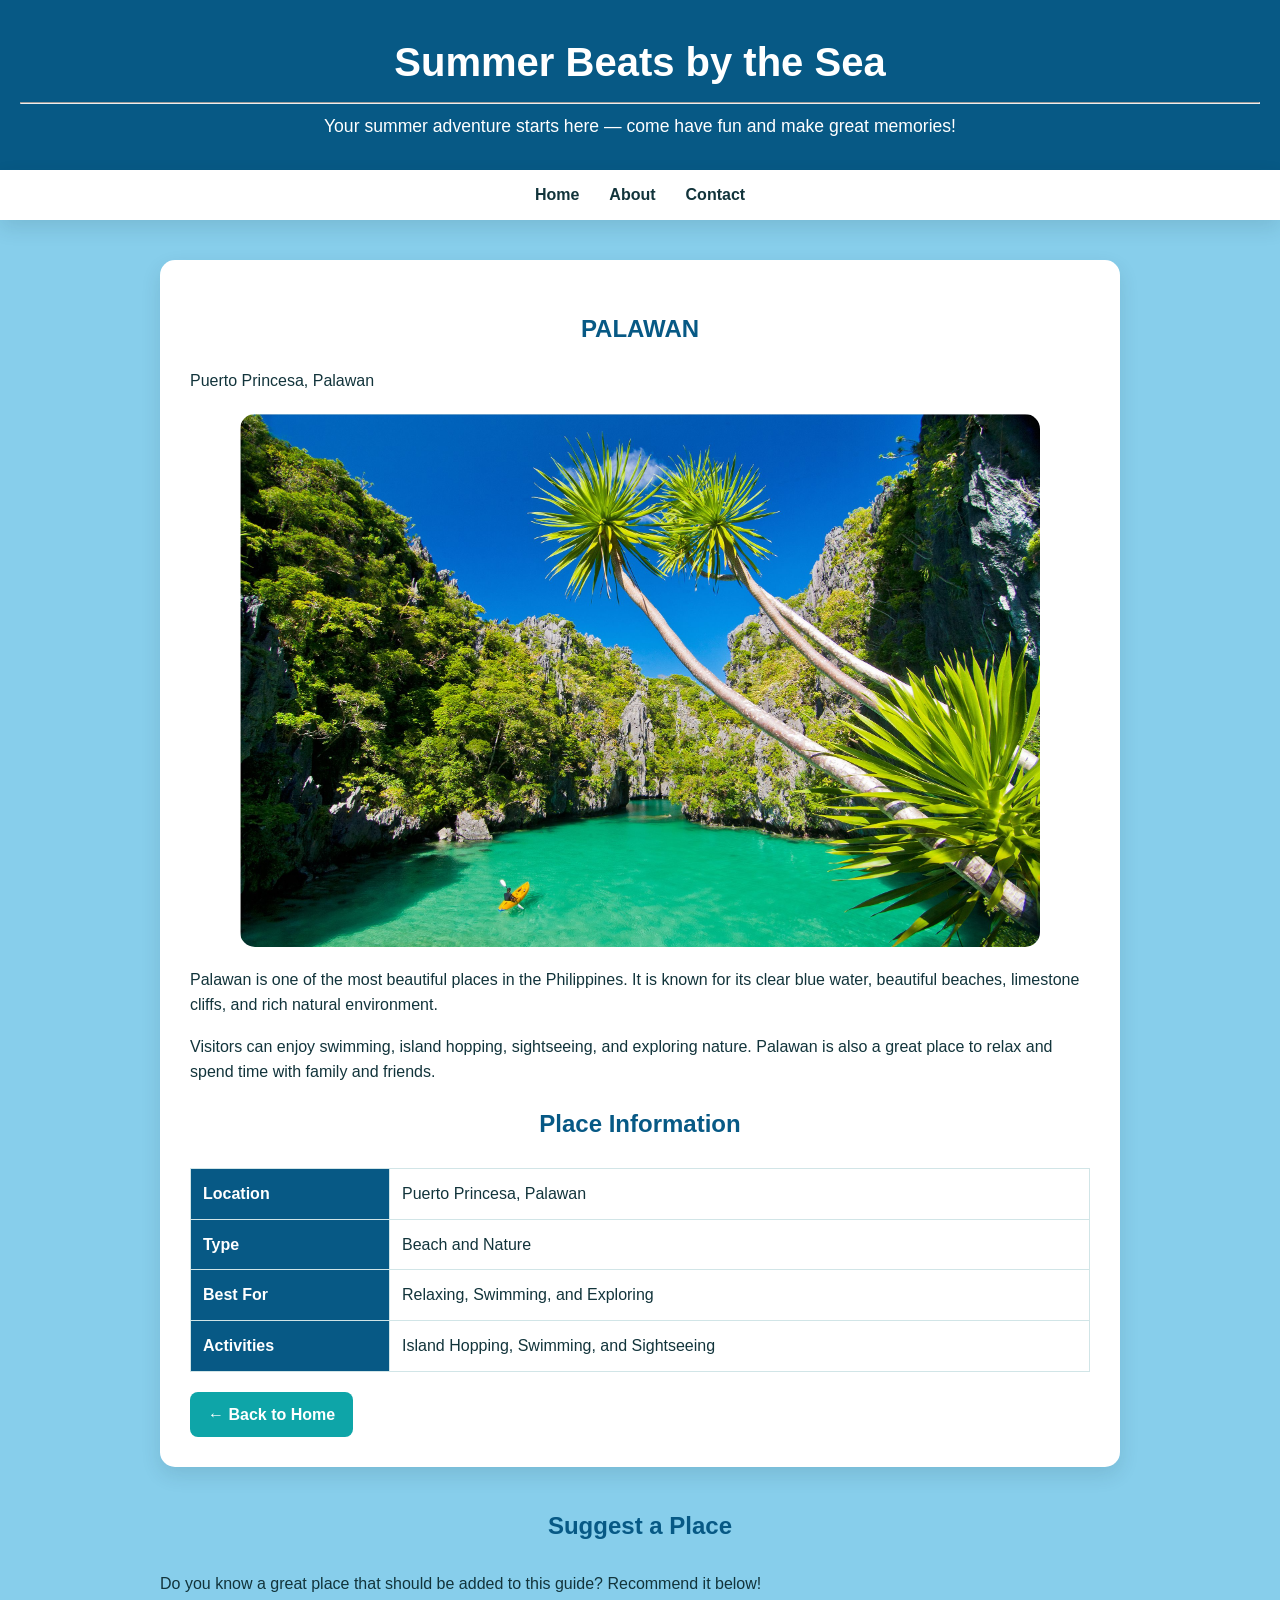
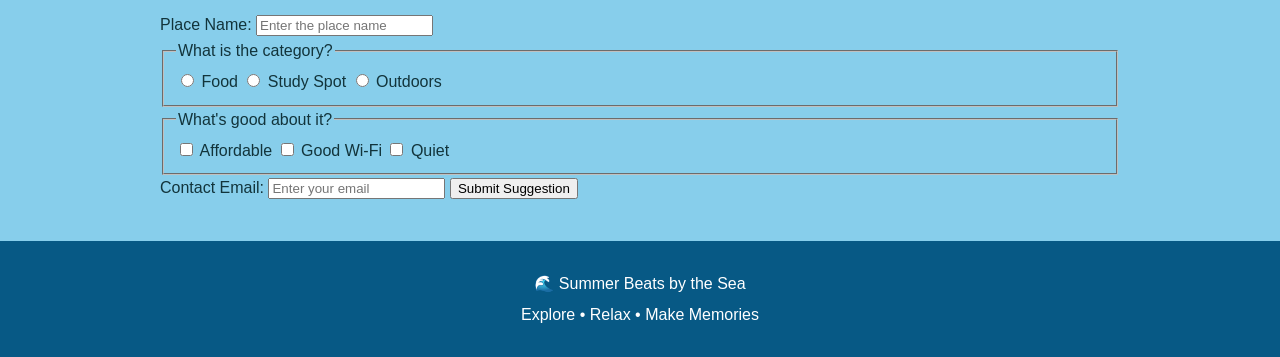
<file: places/palawan.html>
<!DOCTYPE html>
<html lang="en">

<head>
    <meta charset="UTF-8">
    <meta name="viewport" content="width=device-width, initial-scale=1.0">

    <title>Palawan - Summer Beats by the Sea</title>

    <link rel="stylesheet" href="../style.css">
</head>

<body>

    <!-- HEADER -->
    <header>

        <h1>Summer Beats by the Sea</h1>

        <hr>

        <p>
            Your summer adventure starts here —
            come have fun and make great memories!
        </p>

    </header>


    <!-- NAVIGATION -->
    <nav>

        <ul>

            <li>
                <a href="../index.html#home">Home</a>
            </li>

            <li>
                <a href="../index.html#about">About</a>
            </li>

            <li>
                <a href="../index.html#contact">Contact</a>
            </li>

        </ul>

    </nav>


    <!-- MAIN CONTENT -->
    <main>

        <!-- PALAWAN DETAILS -->

        <section class="place-detail">

            <h1>PALAWAN</h1>

            <p>
                Puerto Princesa, Palawan
            </p>

            <img
                src="../palawan.jpg"
                alt="Beautiful beach in Palawan"
            >

            <p>
                Palawan is one of the most beautiful places in
                the Philippines. It is known for its clear blue
                water, beautiful beaches, limestone cliffs, and
                rich natural environment.
            </p>

            <p>
                Visitors can enjoy swimming, island hopping,
                sightseeing, and exploring nature. Palawan is
                also a great place to relax and spend time with
                family and friends.
            </p>


            <!-- PLACE INFORMATION -->

            <h2>Place Information</h2>

            <table>

                <tr>
                    <th>Location</th>
                    <td>Puerto Princesa, Palawan</td>
                </tr>

                <tr>
                    <th>Type</th>
                    <td>Beach and Nature</td>
                </tr>

                <tr>
                    <th>Best For</th>
                    <td>Relaxing, Swimming, and Exploring</td>
                </tr>

                <tr>
                    <th>Activities</th>
                    <td>Island Hopping, Swimming, and Sightseeing</td>
                </tr>

            </table>


            <a
                href="../index.html"
                class="back-button"
            >
                ← Back to Home
            </a>

        </section>


        <!-- SUGGEST-A-PLACE FORM -->

        <section id="suggest-place">

            <h2>Suggest a Place</h2>

            <p>
                Do you know a great place that should be added
                to this guide? Recommend it below!
            </p>


            <form>

                <!-- PLACE NAME -->

                <label for="place-name">
                    Place Name:
                </label>

                <input
                    type="text"
                    id="place-name"
                    name="place-name"
                    placeholder="Enter the place name"
                    required
                >


                <!-- CATEGORY RADIO BUTTONS -->

                <fieldset>

                    <legend>
                        What is the category?
                    </legend>


                    <input
                        type="radio"
                        id="food"
                        name="category"
                        value="food"
                        required
                    >

                    <label for="food">
                        Food
                    </label>


                    <input
                        type="radio"
                        id="study-spot"
                        name="category"
                        value="study-spot"
                    >

                    <label for="study-spot">
                        Study Spot
                    </label>


                    <input
                        type="radio"
                        id="outdoors"
                        name="category"
                        value="outdoors"
                    >

                    <label for="outdoors">
                        Outdoors
                    </label>

                </fieldset>


                <!-- GOOD POINTS CHECKBOXES -->

                <fieldset>

                    <legend>
                        What's good about it?
                    </legend>


                    <input
                        type="checkbox"
                        id="affordable"
                        name="good-points"
                        value="affordable"
                    >

                    <label for="affordable">
                        Affordable
                    </label>


                    <input
                        type="checkbox"
                        id="good-wifi"
                        name="good-points"
                        value="good-wifi"
                    >

                    <label for="good-wifi">
                        Good Wi-Fi
                    </label>


                    <input
                        type="checkbox"
                        id="quiet"
                        name="good-points"
                        value="quiet"
                    >

                    <label for="quiet">
                        Quiet
                    </label>

                </fieldset>


                <!-- EMAIL -->

                <label for="contact-email">
                    Contact Email:
                </label>

                <input
                    type="email"
                    id="contact-email"
                    name="contact-email"
                    placeholder="Enter your email"
                    required
                >


                <!-- SUBMIT -->

                <button type="submit">
                    Submit Suggestion
                </button>

            </form>

        </section>

    </main>


    <!-- FOOTER -->

    <footer>

        <p>
            🌊 Summer Beats by the Sea
        </p>

        <p>
            Explore • Relax • Make Memories
        </p>

    </footer>

</body>

</html>
</file>
<file: style.css>
/* ==============================
   BASIC SETTINGS
   ============================== */

:root {
    --brand-color: #0ea5a8;
    --dark-ink: #12343b;
    --muted-grey: #64748b;
    --light-background: #f0fbfa;

    --white: #ffffff;
    --sunset: #ff9a76;
    --ocean-deep: #075985;
    --border-color: #d1e5e7;
    --shadow: 0 8px 20px rgba(18, 52, 59, 0.12);
}

* {
    box-sizing: border-box;
}

body {
    margin: 0;
    font-family: "Segoe UI", Arial, sans-serif;
    line-height: 1.6;
    color: var(--dark-ink);
    background-color: #87CEEB;
}


/* ==============================
   HEADER
   ============================== */

header {
    background: var(--ocean-deep);
    color: var(--white);
    padding: 30px 20px;
    text-align: center;
}

header h1 {
    margin: 0;
    font-size: 2.5rem;
}

header p {
    margin: 8px 0 0;
    font-size: 1.1rem;
}


/* ==============================
   NAVIGATION
   ============================== */

nav {
    background: var(--white);
    padding: 12px 20px;
    box-shadow: var(--shadow);
    position: sticky;
    top: 0;
    z-index: 100;
}

nav ul {
    list-style: none;
    margin: 0;
    padding: 0;
    display: flex;
    justify-content: center;
    align-items: center;
    gap: 30px;
}

nav a {
    text-decoration: none;
    color: var(--dark-ink);
    font-weight: bold;
}

nav a:hover {
    color: var(--brand-color);
}


/* ==============================
   MAIN CONTENT
   ============================== */

main {
    max-width: 1000px;
    margin: 40px auto;
    padding: 0 20px;
}

section {
    margin-bottom: 40px;
}

section h2 {
    color: var(--ocean-deep);
    text-align: center;
    margin-bottom: 25px;
}


/* ==============================
   HOME / HERO
   ============================== */

#home {
    text-align: center;
    background: rgba(255, 255, 255, 0.85);
    padding: 40px 25px;
    border-radius: 15px;
    box-shadow: var(--shadow);
}

#home h2 {
    margin-top: 0;
    color: var(--ocean-deep);
}

#home p {
    max-width: 750px;
    margin: 10px auto;
}

#home img {
    width: 100%;
    max-width: 800px;
    height: auto;
    display: block;
    margin: 20px auto;
    border-radius: 12px;
}


/* ==============================
   PLACE CARDS
   ============================== */

.place-card {
    background: var(--white);
    border-radius: 15px;
    padding: 25px;
    border-left: 6px solid var(--brand-color);
    margin-bottom: 25px;
    box-shadow: var(--shadow);

    /* ALIGNMENT */
    text-align: left;
}


/* PLACE NAME */

.place-card h3 {
    color: var(--ocean-deep);
    font-size: 1.6rem;
    margin: 0 0 10px 0;
    text-align: left;
}


/* PLACE TEXT */

.place-card p {
    color: var(--dark-ink);
    margin: 8px 0;
}


/* PLACE IMAGE */

.place-card img {
    width: 100%;
    max-width: 700px;
    height: auto;
    display: block;
    margin: 20px auto;
    border-radius: 12px;
}


/* VIEW DETAILS BUTTON */

.view-details {
    display: inline-block;
    background: var(--brand-color);
    color: var(--white);
    padding: 10px 18px;
    border-radius: 8px;
    text-decoration: none;
    font-weight: bold;
    margin-top: 10px;
}

.view-details:hover {
    background: var(--ocean-deep);
}


/* ==============================
   ABOUT SECTION
   ============================== */

#about {
    background: rgba(255, 255, 255, 0.9);
    padding: 30px;
    border-radius: 15px;
    box-shadow: var(--shadow);
}

#about h2 {
    margin-top: 0;
}

#about p {
    max-width: 800px;
    margin: 10px auto;
}


/* ==============================
   CONTACT SECTION
   ============================== */

#contact {
    background: rgba(255, 255, 255, 0.9);
    padding: 30px;
    border-radius: 15px;
    box-shadow: var(--shadow);
}

#contact h2 {
    margin-top: 0;
    text-align: center;
}

#contact > p {
    max-width: 800px;
    margin: 10px auto;
}


/* ==============================
   CONTACT FORM
   ============================== */

#contact form {
    max-width: 700px;
    margin: 25px auto;
}


/* FIELDSET */

#contact fieldset {
    border: 2px solid var(--border-color);
    border-radius: 15px;
    padding: 25px;
    margin: 0;
    background: var(--light-background);
}


/* LEGEND */

#contact legend {
    color: var(--brand-color);
    font-size: 1.3rem;
    font-weight: bold;
    padding: 0 10px;
}


/* LABELS */

#contact label {
    display: block;
    margin-top: 15px;
    margin-bottom: 6px;
    font-weight: bold;
    color: var(--dark-ink);
}


/* INPUTS AND TEXTAREA */

#contact input[type="text"],
#contact input[type="email"],
#contact textarea {
    width: 100%;
    padding: 12px;
    border: 2px solid var(--border-color);
    border-radius: 8px;
    font-family: inherit;
    font-size: 1rem;
    color: var(--dark-ink);
    background: var(--white);
    display: block;
}


/* TEXTAREA */

#contact textarea {
    resize: vertical;
    min-height: 120px;
}


/* FOCUS STATE */

#contact input:focus,
#contact textarea:focus {
    outline: 3px solid var(--brand-color);
    outline-offset: 2px;
}


/* SUBMIT BUTTON */

#contact button {
    display: block;
    background: var(--brand-color);
    color: var(--white);
    padding: 12px 22px;
    border: none;
    border-radius: 8px;
    font-size: 1rem;
    font-weight: bold;
    cursor: pointer;
    margin: 20px auto 5px;
}


/* BUTTON HOVER */

#contact button:hover {
    background: var(--ocean-deep);
}


/* BUTTON FOCUS */

#contact button:focus {
    outline: 3px solid var(--brand-color);
    outline-offset: 2px;
}


/* ==============================
   TABLE
   ============================== */

table {
    width: 100%;
    border-collapse: collapse;
    margin-top: 20px;
    background: var(--white);
}

th,
td {
    border: 1px solid var(--border-color);
    padding: 12px;
    text-align: left;
}

th {
    background: var(--ocean-deep);
    color: var(--white);
}

td {
    background: var(--white);
}


/* ==============================
   FOOTER
   ============================== */

footer {
    background: var(--ocean-deep);
    color: var(--white);
    text-align: center;
    padding: 25px 20px;
    margin-top: 40px;
}

footer p {
    margin: 5px 0;
}


/* ==============================
   PLACE DETAIL PAGE
   ============================== */

.place-detail {
    background: var(--white);
    padding: 30px;
    border-radius: 15px;
    box-shadow: var(--shadow);
}

.place-detail h1 {
    color: var(--ocean-deep);
    text-align: center;
}

.place-detail img {
    width: 100%;
    max-width: 800px;
    display: block;
    margin: 20px auto;
    border-radius: 15px;
}

.back-button {
    display: inline-block;
    background: var(--brand-color);
    color: var(--white);
    padding: 10px 18px;
    border-radius: 8px;
    text-decoration: none;
    font-weight: bold;
    margin-top: 20px;
}

.back-button:hover {
    background: var(--ocean-deep);
}


/* ==============================
   RESPONSIVE DESIGN
   ============================== */

@media (max-width: 768px) {

    header h1 {
        font-size: 2rem;
    }

    nav ul {
        flex-direction: column;
        align-items: center;
        gap: 10px;
    }

    main {
        margin: 25px auto;
        padding: 0 15px;
    }

    .place-card {
        padding: 20px;
    }

    .place-card h3 {
        font-size: 1.4rem;
    }

    #home,
    #about,
    #contact,
    .place-detail {
        padding: 20px;
    }

    #contact fieldset {
        padding: 20px;
    }

    table {
        font-size: 14px;
    }

}


/* ==============================
   ACTIVITY 6.3
   FLEXBOX HEADER
   ============================== */

.site-header {
    display: flex;
    justify-content: space-between;
    align-items: center;
}

/* HEADER CONTENT */

.header-content {
    text-align: left;
}

/* NAVIGATION FLEXBOX */

.site-header nav ul {
    display: flex;
    justify-content: flex-end;
    align-items: center;
    gap: 20px;
}

/* REMOVE INLINE-BLOCK */

.site-header nav li {
    display: block;
    margin: 0;
}

/* ==============================
   CENTRE THE HOME SECTION
   ============================== */

#home {
    min-height: 400px;
    display: flex;
    flex-direction: column;
    justify-content: center;
    align-items: center;
    text-align: center;
}

/* ==============================
   RESPONSIVE HEADER
   ============================== */

@media (max-width: 768px) {

    .site-header {
        flex-direction: column;
        gap: 15px;
    }

    .header-content {
        text-align: center;
    }

    .site-header nav ul {
        flex-direction: row;
        justify-content: center;
        flex-wrap: wrap;
        gap: 20px;
    }

}
</file>
